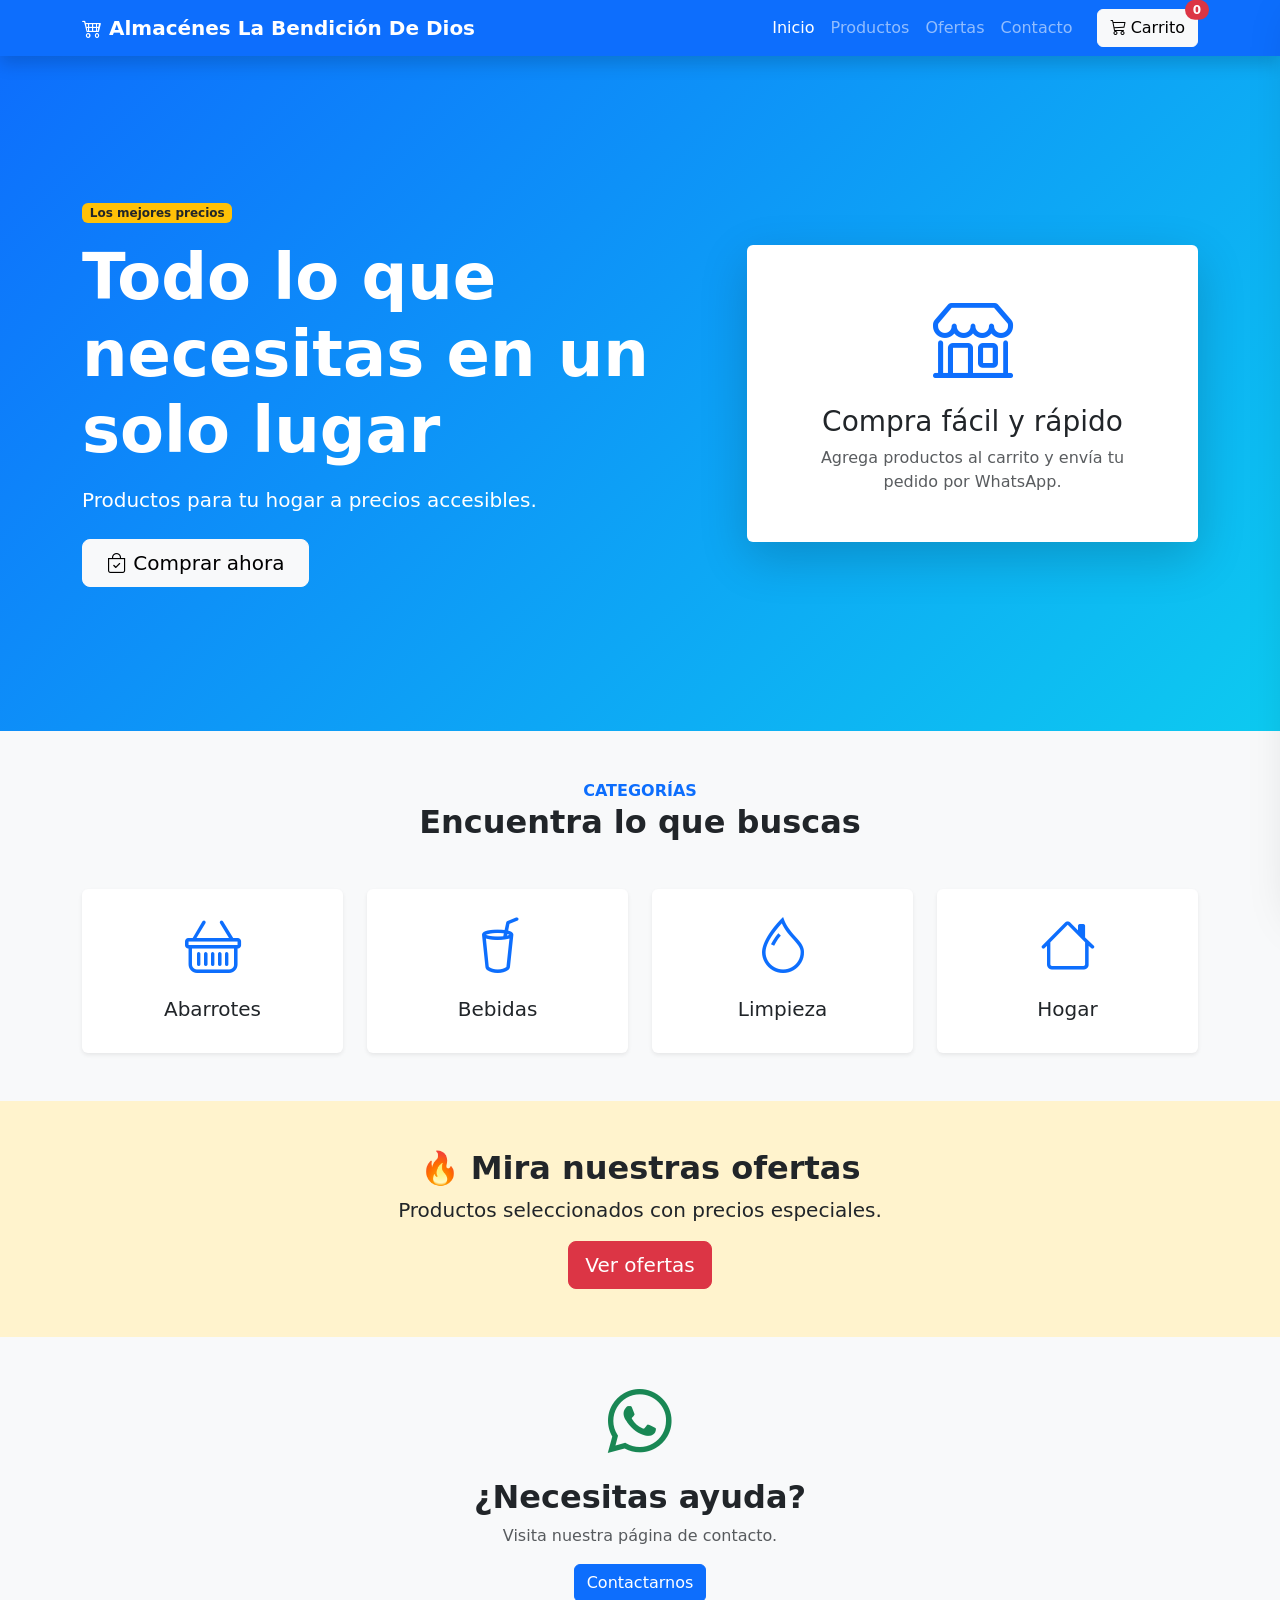
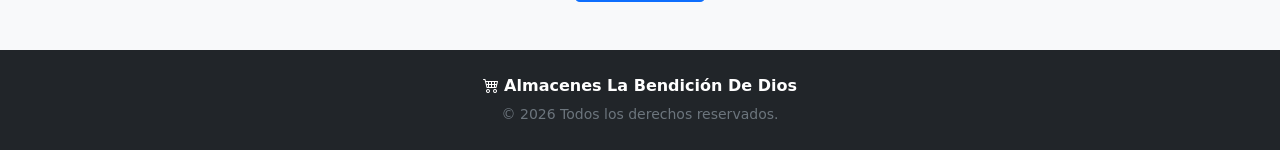
<file: index.html>
<!DOCTYPE html>
<html lang="es">
<head>
    <meta charset="UTF-8">
    <meta name="viewport" content="width=device-width, initial-scale=1.0">
    <title>Almacénes La Bendición De Dios | Inicio</title>

    <!-- Bootstrap 5 -->
    <link href="https://cdn.jsdelivr.net/npm/bootstrap@5.3.3/dist/css/bootstrap.min.css" rel="stylesheet">
    <!-- Bootstrap Icons -->
    <link rel="stylesheet" href="https://cdn.jsdelivr.net/npm/bootstrap-icons@1.11.3/font/bootstrap-icons.min.css">
    <!-- CSS propio -->
    <link rel="stylesheet" href="css/estilos.css">
</head>
<body>

<!-- Barra de navegación -->
<nav class="navbar navbar-expand-lg navbar-dark bg-primary sticky-top shadow">
    <div class="container">
        <a class="navbar-brand fw-bold" href="index.html">
            <i class="bi bi-cart4"></i> Almacénes La Bendición De Dios
        </a>

        <button class="navbar-toggler" type="button" data-bs-toggle="collapse" data-bs-target="#menu">
            <span class="navbar-toggler-icon"></span>
        </button>

        <div class="collapse navbar-collapse" id="menu">
            <ul class="navbar-nav ms-auto align-items-lg-center">
                <li class="nav-item"><a class="nav-link active" href="index.html">Inicio</a></li>
                <li class="nav-item"><a class="nav-link" href="productos.html">Productos</a></li>
                <li class="nav-item"><a class="nav-link" href="ofertas.html">Ofertas</a></li>
                <li class="nav-item"><a class="nav-link" href="contacto.html">Contacto</a></li>
                <li class="nav-item ms-lg-3">
                    <button class="btn btn-light position-relative" onclick="abrirCarrito()">
                        <i class="bi bi-cart3"></i> Carrito
                        <span id="cantidad-carrito" class="position-absolute top-0 start-100 translate-middle badge rounded-pill bg-danger">0</span>
                    </button>
                </li>
            </ul>
        </div>
    </div>
</nav>

<!-- Banner principal -->
<section class="hero">
    <div class="container">
        <div class="row align-items-center min-vh-75">
            <div class="col-lg-7 text-center text-lg-start">
                <span class="badge bg-warning text-dark mb-3">Los mejores precios</span>
                <h1 class="display-3 fw-bold">Todo lo que necesitas en un solo lugar</h1>
                <p class="lead mt-3 mb-4">Productos para tu hogar a precios accesibles.</p>

                <!-- Este botón lleva a la página de productos -->
                <a href="productos.html" class="btn btn-light btn-lg px-4">
                    <i class="bi bi-bag-check"></i> Comprar ahora
                </a>
            </div>

            <div class="col-lg-5 mt-5 mt-lg-0">
                <div class="card border-0 shadow-lg">
                    <div class="card-body p-5 text-center">
                        <i class="bi bi-shop display-1 text-primary"></i>
                        <h3 class="mt-3">Compra fácil y rápido</h3>
                        <p class="text-muted mb-0">Agrega productos al carrito y envía tu pedido por WhatsApp.</p>
                    </div>
                </div>
            </div>
        </div>
    </div>
</section>

<!-- Categorías -->
<section class="py-5">
    <div class="container">
        <div class="text-center mb-5">
            <span class="text-primary fw-bold">CATEGORÍAS</span>
            <h2 class="fw-bold">Encuentra lo que buscas</h2>
        </div>

        <div class="row g-4">
            <div class="col-md-3">
                <a href="productos.html?categoria=abarrotes" class="text-decoration-none">
                    <div class="card category-card h-100 border-0 shadow-sm text-center p-4">
                        <i class="bi bi-basket display-4 text-primary"></i>
                        <h5 class="mt-3 text-dark">Abarrotes</h5>
                    </div>
                </a>
            </div>

            <div class="col-md-3">
                <a href="productos.html?categoria=bebidas" class="text-decoration-none">
                    <div class="card category-card h-100 border-0 shadow-sm text-center p-4">
                        <i class="bi bi-cup-straw display-4 text-primary"></i>
                        <h5 class="mt-3 text-dark">Bebidas</h5>
                    </div>
                </a>
            </div>

            <div class="col-md-3">
                <a href="productos.html?categoria=limpieza" class="text-decoration-none">
                    <div class="card category-card h-100 border-0 shadow-sm text-center p-4">
                        <i class="bi bi-droplet display-4 text-primary"></i>
                        <h5 class="mt-3 text-dark">Limpieza</h5>
                    </div>
                </a>
            </div>

            <div class="col-md-3">
                <a href="productos.html?categoria=hogar" class="text-decoration-none">
                    <div class="card category-card h-100 border-0 shadow-sm text-center p-4">
                        <i class="bi bi-house display-4 text-primary"></i>
                        <h5 class="mt-3 text-dark">Hogar</h5>
                    </div>
                </a>
            </div>
        </div>
    </div>
</section>

<!-- Promoción -->
<section class="py-5 bg-warning-subtle">
    <div class="container text-center">
        <h2 class="fw-bold">🔥 Mira nuestras ofertas</h2>
        <p class="lead">Productos seleccionados con precios especiales.</p>
        <a href="ofertas.html" class="btn btn-danger btn-lg">
            Ver ofertas
        </a>
    </div>
</section>

<!-- Contacto -->
<section class="py-5">
    <div class="container text-center">
        <i class="bi bi-whatsapp text-success display-3"></i>
        <h2 class="fw-bold mt-3">¿Necesitas ayuda?</h2>
        <p class="text-muted">Visita nuestra página de contacto.</p>
        <a href="contacto.html" class="btn btn-primary">Contactarnos</a>
    </div>
</section>

<footer class="bg-dark text-white py-4">
    <div class="container text-center">
        <p class="mb-1"><i class="bi bi-cart4"></i> <strong>Almacenes La Bendición De Dios</strong></p>
        <small class="text-secondary">© 2026 Todos los derechos reservados.</small>
    </div>
</footer>

<!-- Carrito lateral -->
<div id="fondo-carrito" class="fondo-carrito" onclick="cerrarCarrito()"></div>

<aside id="carrito" class="carrito shadow-lg">
    <div class="carrito-header bg-primary text-white p-3 d-flex justify-content-between align-items-center">
        <h5 class="mb-0"><i class="bi bi-cart3"></i> Mi carrito</h5>
        <button onclick="cerrarCarrito()" class="btn btn-sm btn-light"><i class="bi bi-x-lg"></i></button>
    </div>

    <div id="productos-carrito" class="productos-carrito p-3"></div>

    <div class="p-3 border-top">
        <div class="d-flex justify-content-between mb-3">
            <strong>Total:</strong>
            <strong class="text-primary fs-4">$<span id="total-carrito">0.00</span></strong>
        </div>
        <button class="btn btn-success w-100 mb-2" onclick="realizarPedido()">
            <i class="bi bi-whatsapp"></i> Realizar pedido
        </button>
        <button class="btn btn-outline-danger w-100" onclick="vaciarCarrito()">
            <i class="bi bi-trash"></i> Vaciar carrito
        </button>
    </div>
</aside>

<script src="https://cdn.jsdelivr.net/npm/bootstrap@5.3.3/dist/js/bootstrap.bundle.min.js"></script>
<script src="js/app.js"></script>
</body>
</html>
</file>
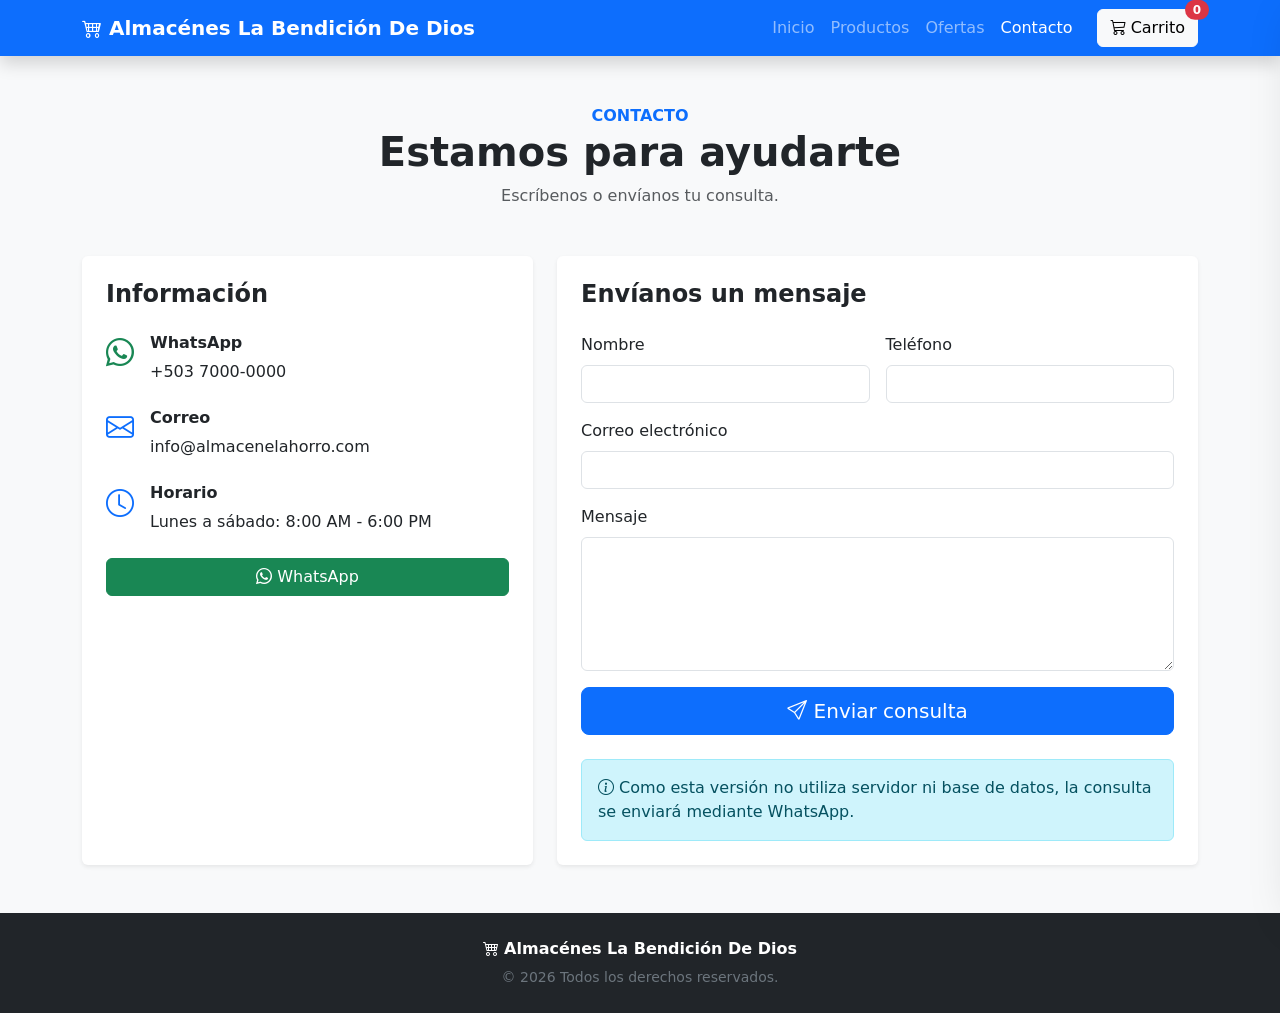
<file: contacto.html>
<!DOCTYPE html>
<html lang="es">
<head>
    <meta charset="UTF-8">
    <meta name="viewport" content="width=device-width, initial-scale=1.0">
    <title>Contacto | Almacénes La Bendición De Dios </title>
    <link href="https://cdn.jsdelivr.net/npm/bootstrap@5.3.3/dist/css/bootstrap.min.css" rel="stylesheet">
    <link rel="stylesheet" href="https://cdn.jsdelivr.net/npm/bootstrap-icons@1.11.3/font/bootstrap-icons.min.css">
    <link rel="stylesheet" href="css/estilos.css">
</head>
<body>

<nav class="navbar navbar-expand-lg navbar-dark bg-primary sticky-top shadow">
    <div class="container">
        <a class="navbar-brand fw-bold" href="index.html"><i class="bi bi-cart4"></i> Almacénes La Bendición De Dios </a>
        <button class="navbar-toggler" type="button" data-bs-toggle="collapse" data-bs-target="#menu">
            <span class="navbar-toggler-icon"></span>
        </button>
        <div class="collapse navbar-collapse" id="menu">
            <ul class="navbar-nav ms-auto align-items-lg-center">
                <li class="nav-item"><a class="nav-link" href="index.html">Inicio</a></li>
                <li class="nav-item"><a class="nav-link" href="productos.html">Productos</a></li>
                <li class="nav-item"><a class="nav-link" href="ofertas.html">Ofertas</a></li>
                <li class="nav-item"><a class="nav-link active" href="contacto.html">Contacto</a></li>
                <li class="nav-item ms-lg-3">
                    <button class="btn btn-light position-relative" onclick="abrirCarrito()">
                        <i class="bi bi-cart3"></i> Carrito
                        <span id="cantidad-carrito" class="position-absolute top-0 start-100 translate-middle badge rounded-pill bg-danger">0</span>
                    </button>
                </li>
            </ul>
        </div>
    </div>
</nav>

<section class="py-5">
    <div class="container">
        <div class="text-center mb-5">
            <span class="text-primary fw-bold">CONTACTO</span>
            <h1 class="fw-bold">Estamos para ayudarte</h1>
            <p class="text-muted">Escríbenos o envíanos tu consulta.</p>
        </div>

        <div class="row g-4">
            <div class="col-lg-5">
                <div class="card border-0 shadow-sm h-100">
                    <div class="card-body p-4">
                        <h4 class="fw-bold mb-4">Información</h4>

                        <div class="d-flex mb-4">
                            <i class="bi bi-whatsapp text-success fs-3 me-3"></i>
                            <div>
                                <h6 class="fw-bold">WhatsApp</h6>
                                <p class="mb-0">+503 7000-0000</p>
                            </div>
                        </div>

                        <div class="d-flex mb-4">
                            <i class="bi bi-envelope text-primary fs-3 me-3"></i>
                            <div>
                                <h6 class="fw-bold">Correo</h6>
                                <p class="mb-0">info@almacenelahorro.com</p>
                            </div>
                        </div>

                        <div class="d-flex">
                            <i class="bi bi-clock text-primary fs-3 me-3"></i>
                            <div>
                                <h6 class="fw-bold">Horario</h6>
                                <p class="mb-0">Lunes a sábado: 8:00 AM - 6:00 PM</p>
                            </div>
                        </div>

                        <!-- Cambia el número por el real de tu negocio -->
                        <a href="https://wa.me/50370000000" target="_blank" class="btn btn-success w-100 mt-4">
                            <i class="bi bi-whatsapp"></i> WhatsApp
                        </a>
                    </div>
                </div>
            </div>

            <div class="col-lg-7">
                <!-- Formulario funcional en el navegador:
                     valida los datos y prepara un mensaje de WhatsApp. -->
                <div class="card border-0 shadow-sm">
                    <div class="card-body p-4">
                        <h4 class="fw-bold mb-4">Envíanos un mensaje</h4>

                        <form onsubmit="enviarConsulta(event)">
                            <div class="row g-3">
                                <div class="col-md-6">
                                    <label class="form-label">Nombre</label>
                                    <input type="text" id="nombre-contacto" class="form-control" required>
                                </div>

                                <div class="col-md-6">
                                    <label class="form-label">Teléfono</label>
                                    <input type="tel" id="telefono-contacto" class="form-control" required>
                                </div>

                                <div class="col-12">
                                    <label class="form-label">Correo electrónico</label>
                                    <input type="email" id="email-contacto" class="form-control" required>
                                </div>

                                <div class="col-12">
                                    <label class="form-label">Mensaje</label>
                                    <textarea id="mensaje-contacto" class="form-control" rows="5" required></textarea>
                                </div>

                                <div class="col-12">
                                    <button type="submit" class="btn btn-primary btn-lg w-100">
                                        <i class="bi bi-send"></i> Enviar consulta
                                    </button>
                                </div>
                            </div>
                        </form>

                        <div class="alert alert-info mt-4 mb-0">
                            <i class="bi bi-info-circle"></i>
                            Como esta versión no utiliza servidor ni base de datos,
                            la consulta se enviará mediante WhatsApp.
                        </div>
                    </div>
                </div>
            </div>
        </div>
    </div>
</section>

<footer class="bg-dark text-white py-4">
    <div class="container text-center">
        <p class="mb-1"><i class="bi bi-cart4"></i> <strong>Almacénes La Bendición De Dios </strong></p>
        <small class="text-secondary">© 2026 Todos los derechos reservados.</small>
    </div>
</footer>

<!-- Carrito lateral -->
<div id="fondo-carrito" class="fondo-carrito" onclick="cerrarCarrito()"></div>
<aside id="carrito" class="carrito shadow-lg">
    <div class="carrito-header bg-primary text-white p-3 d-flex justify-content-between align-items-center">
        <h5 class="mb-0"><i class="bi bi-cart3"></i> Mi carrito</h5>
        <button onclick="cerrarCarrito()" class="btn btn-sm btn-light"><i class="bi bi-x-lg"></i></button>
    </div>
    <div id="productos-carrito" class="productos-carrito p-3"></div>
    <div class="p-3 border-top">
        <div class="d-flex justify-content-between mb-3">
            <strong>Total:</strong>
            <strong class="text-primary fs-4">$<span id="total-carrito">0.00</span></strong>
        </div>
        <button class="btn btn-success w-100 mb-2" onclick="realizarPedido()"><i class="bi bi-whatsapp"></i> Realizar pedido</button>
        <button class="btn btn-outline-danger w-100" onclick="vaciarCarrito()"><i class="bi bi-trash"></i> Vaciar carrito</button>
    </div>
</aside>

<script src="https://cdn.jsdelivr.net/npm/bootstrap@5.3.3/dist/js/bootstrap.bundle.min.js"></script>
<script src="js/app.js"></script>
</body>
</html>
</file>
<file: css/estilos.css>
/* =========================================================
   ESTILOS PERSONALIZADOS
   Bootstrap proporciona la mayor parte del diseño.
   Estos estilos complementan la tienda.
   ========================================================= */

html {
    scroll-behavior: smooth;
}

body {
    overflow-x: hidden;
    background-color: #f8f9fa;
}

/* Banner principal */
.hero {
    background: linear-gradient(135deg, #0d6efd, #0dcaf0);
    color: white;
    min-height: 600px;
}

/* Altura mínima para centrar el contenido */
.min-vh-75 {
    min-height: 75vh;
}

/* Tarjetas de productos */
.producto-card {
    transition: all 0.3s ease;
    height: 100%;
}

.producto-card:hover {
    transform: translateY(-8px);
    box-shadow: 0 10px 30px rgba(0, 0, 0, 0.15) !important;
}

.producto-card img {
    width: 100%;
    height: 220px;
    object-fit: cover;
}

/* Tarjetas de categorías */
.category-card {
    transition: transform 0.25s ease, box-shadow 0.25s ease;
}

.category-card:hover {
    transform: translateY(-7px);
    box-shadow: 0 10px 25px rgba(0, 0, 0, 0.12) !important;
}

/* Fondo oscuro del carrito */
.fondo-carrito {
    position: fixed;
    inset: 0;
    background: rgba(0, 0, 0, 0.55);
    display: none;
    z-index: 1040;
}

/* Panel lateral del carrito */
.carrito {
    position: fixed;
    top: 0;
    right: -450px;
    width: 430px;
    max-width: 92%;
    height: 100vh;
    background: white;
    z-index: 1050;
    transition: right 0.3s ease;
    display: flex;
    flex-direction: column;
}

.carrito.activo {
    right: 0;
}

.productos-carrito {
    flex: 1;
    overflow-y: auto;
}

.item-carrito {
    border-bottom: 1px solid #dee2e6;
    padding: 15px 0;
}

.item-carrito:last-child {
    border-bottom: none;
}

@media (max-width: 576px) {
    .hero h1 {
        font-size: 2.5rem;
    }

    .carrito {
        width: 92%;
    }
}
</file>
